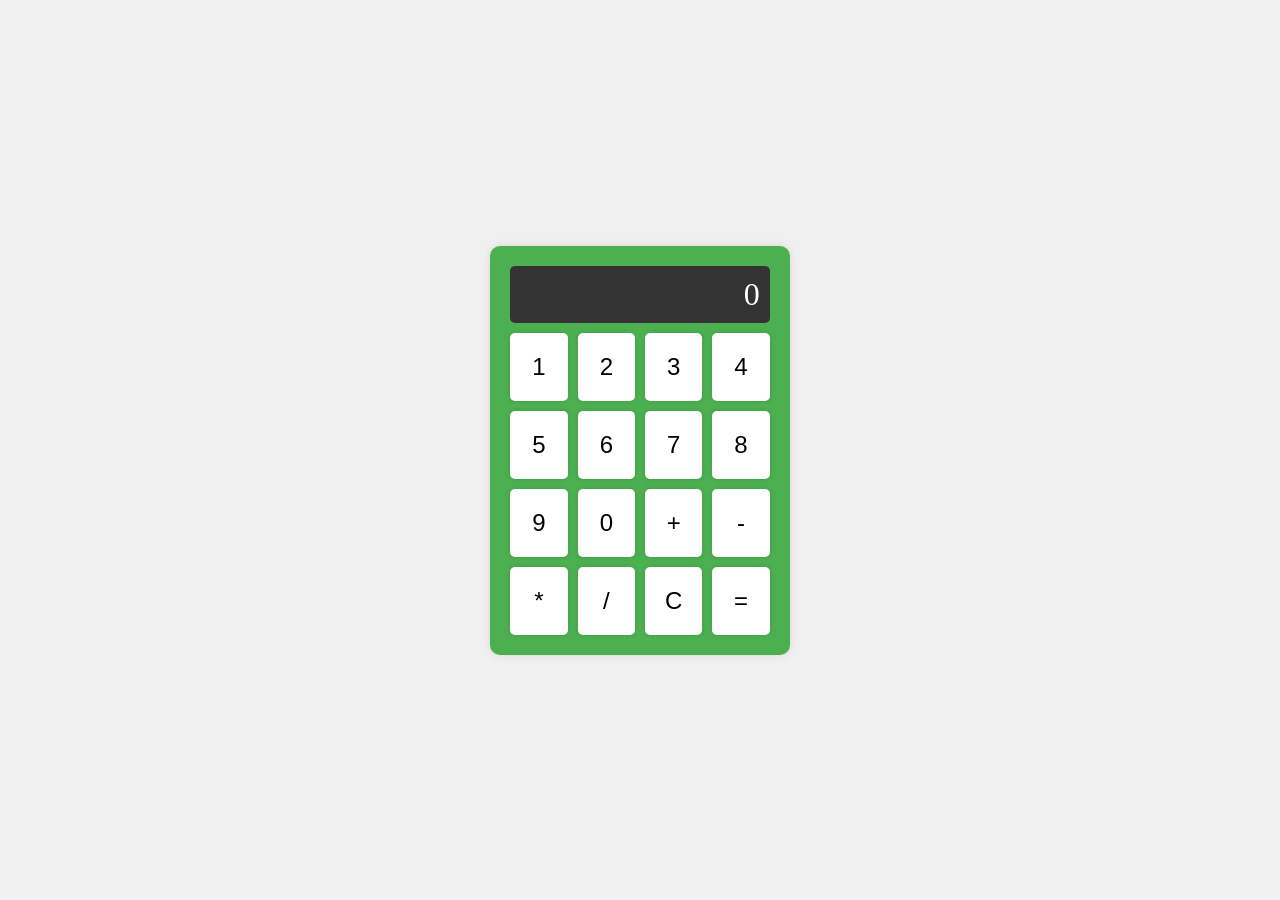
<file: calculator/index.html>
<!DOCTYPE html>
<html lang="en">
<head>
    <meta charset="UTF-8">
    <meta name="viewport" content="width=device-width, initial-scale=1.0">
    <title>Calculator</title>
    <link rel="stylesheet" href="styles.css">
</head>
<body>
    <div class="calculator">
        <div class="display" id="display">0</div>
        <div class="buttons">
            <button class="btn" onclick="appendNumber('1')">1</button>
            <button class="btn" onclick="appendNumber('2')">2</button>
            <button class="btn" onclick="appendNumber('3')">3</button>
            <button class="btn" onclick="appendNumber('4')">4</button>
            <button class="btn" onclick="appendNumber('5')">5</button>
            <button class="btn" onclick="appendNumber('6')">6</button>
            <button class="btn" onclick="appendNumber('7')">7</button>
            <button class="btn" onclick="appendNumber('8')">8</button>
            <button class="btn" onclick="appendNumber('9')">9</button>
            <button class="btn" onclick="appendNumber('0')">0</button>
            <button class="btn" onclick="chooseOperation('+')">+</button>
            <button class="btn" onclick="chooseOperation('-')">-</button>
            <button class="btn" onclick="chooseOperation('*')">*</button>
            <button class="btn" onclick="chooseOperation('/')">/</button>
            <button class="btn" onclick="clearDisplay()">C</button>
            <button class="btn" onclick="compute()">=</button>
        </div>
    </div>
    <script src="script.js"></script>
</body>
</html>
</file>
<file: calculator/styles.css>
body {
    display: flex;
    justify-content: center;
    align-items: center;
    height: 100vh;
    background-color: #f0f0f0;
    margin: 0;
}

.calculator {
    background-color: #4CAF50;
    padding: 20px;
    border-radius: 10px;
    box-shadow: 0 0 10px rgba(0, 0, 0, 0.1);
}

.display {
    background-color: #333;
    color: white;
    font-size: 2em;
    text-align: right;
    padding: 10px;
    border-radius: 5px;
    margin-bottom: 10px;
}

.buttons {
    display: grid;
    grid-template-columns: repeat(4, 1fr);
    gap: 10px;
}

.btn {
    background-color: #fff;
    border: none;
    padding: 20px;
    font-size: 1.5em;
    border-radius: 5px;
    cursor: pointer;
    box-shadow: 0 0 5px rgba(0, 0, 0, 0.1);
}

.btn:hover {
    background-color: #ddd;
}
</file>
